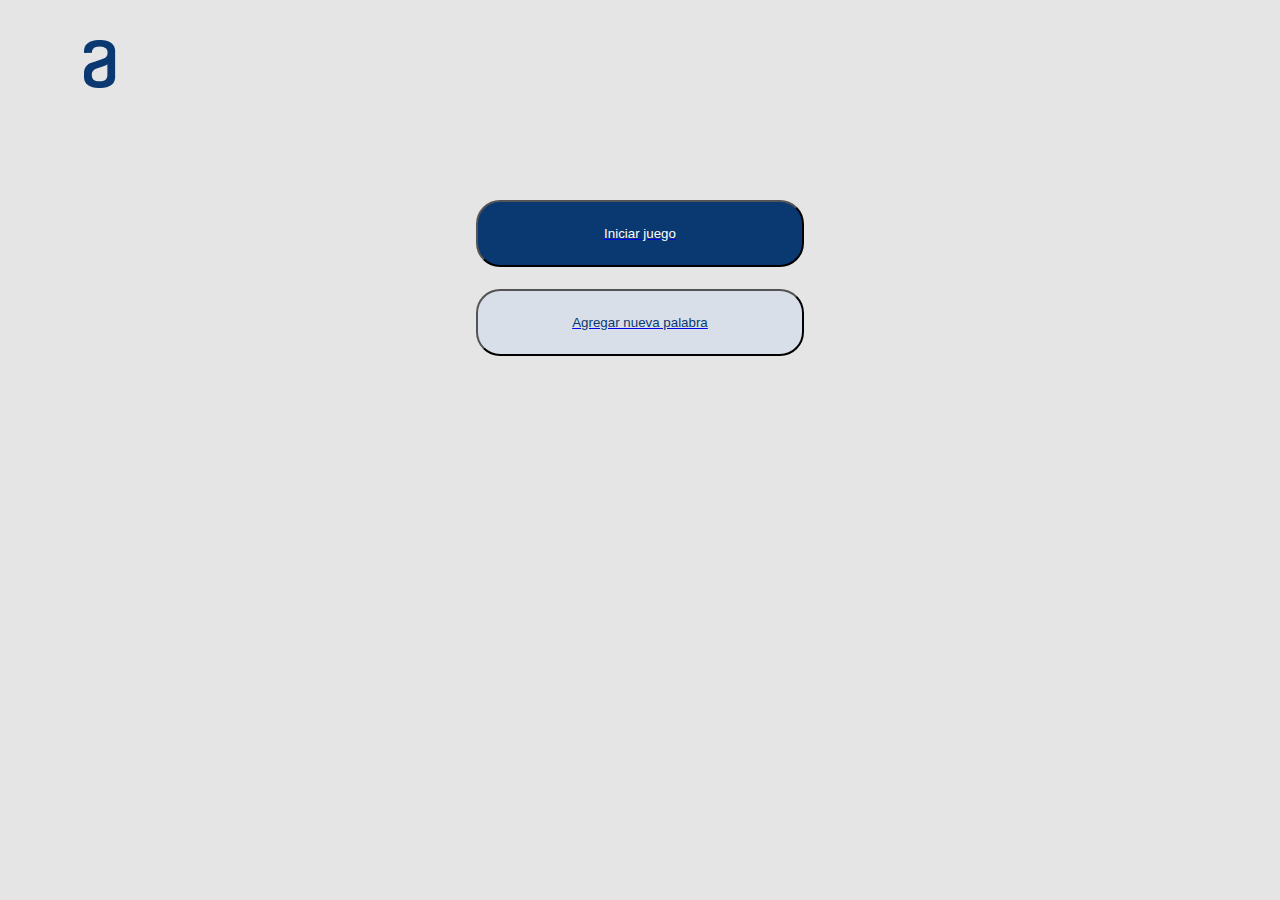
<file: index.html>
<!DOCTYPE html>
<html lang="es">
  <head>
    <meta charset="utf-8" />
    <title>Juego de ahorcado</title>
    <link rel="stylesheet" href="style.css" />
  </head>
  <body>
    <header>
      <img src="imagenes/Vector.png" alt="" class="vector" />
    </header>
    <main>
      <section>
        <div class="botonGroup">
          <a href="iniciarJuego.html">
            <button class="botonEncriptar" id="botonEncriptar">
              Iniciar juego
            </button>
          </a>
          <a href="agregarPalabra.html">
            <button class="botonDesencriptar" id="botonDesencriptar">
              Agregar nueva palabra
            </button></a
          >
        </div>
      </section>
    </main>
    <script src="index.js"></script>
  </body>
</html>
</file>
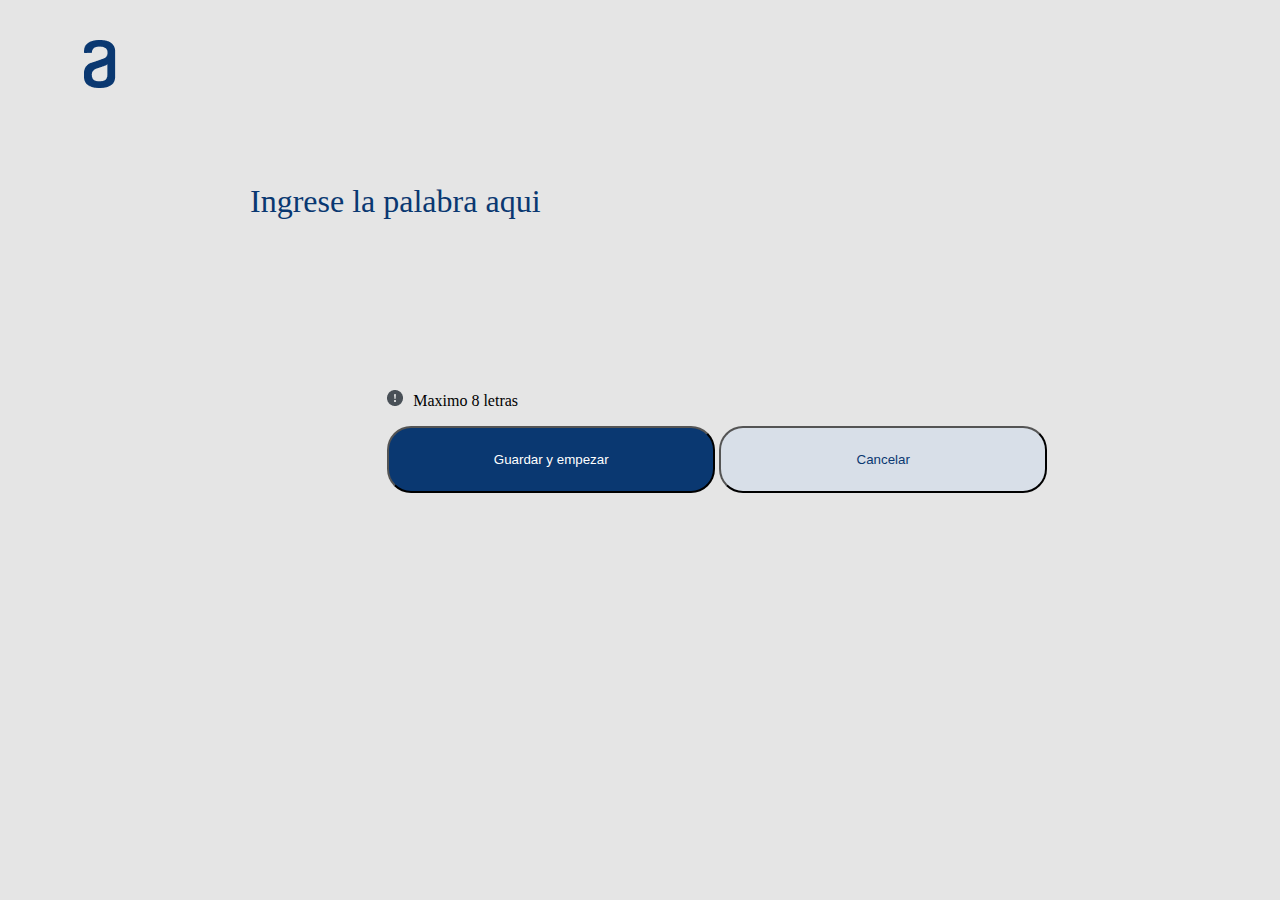
<file: agregarPalabra.html>
<!DOCTYPE html>
<html lang="es">
  <head>
    <meta charset="utf-8" />
    <title>Juego de ahorcado</title>
    <link rel="stylesheet" href="agregarPalabra.css" />
  </head>
  <body>
    <header>
      <img src="imagenes/Vector.png" alt="" class="vector" />
    </header>
    <main>
      <section>
        <input
          type="text"
          placeholder="Ingrese la palabra aqui"
          class="input"
          id="input"
        />
      </section>
      <section>
        <div class="botonGroup">
          <p><img src="imagenes/Vector (1).png" />Maximo 8 letras</p>

          <a href="iniciarJuego.html">
            <button
              class="botonEncriptar"
              id="botonEncriptar"
              onclick="agragarPalabra()"
            >
              Guardar y empezar
            </button></a
          >
          <a href="index.html">
            <button class="botonDesencriptar" id="botonDesencriptar">
              Cancelar
            </button></a
          >
        </div>
      </section>
    </main>
    <script src="index.js"></script>
  </body>
</html>
</file>
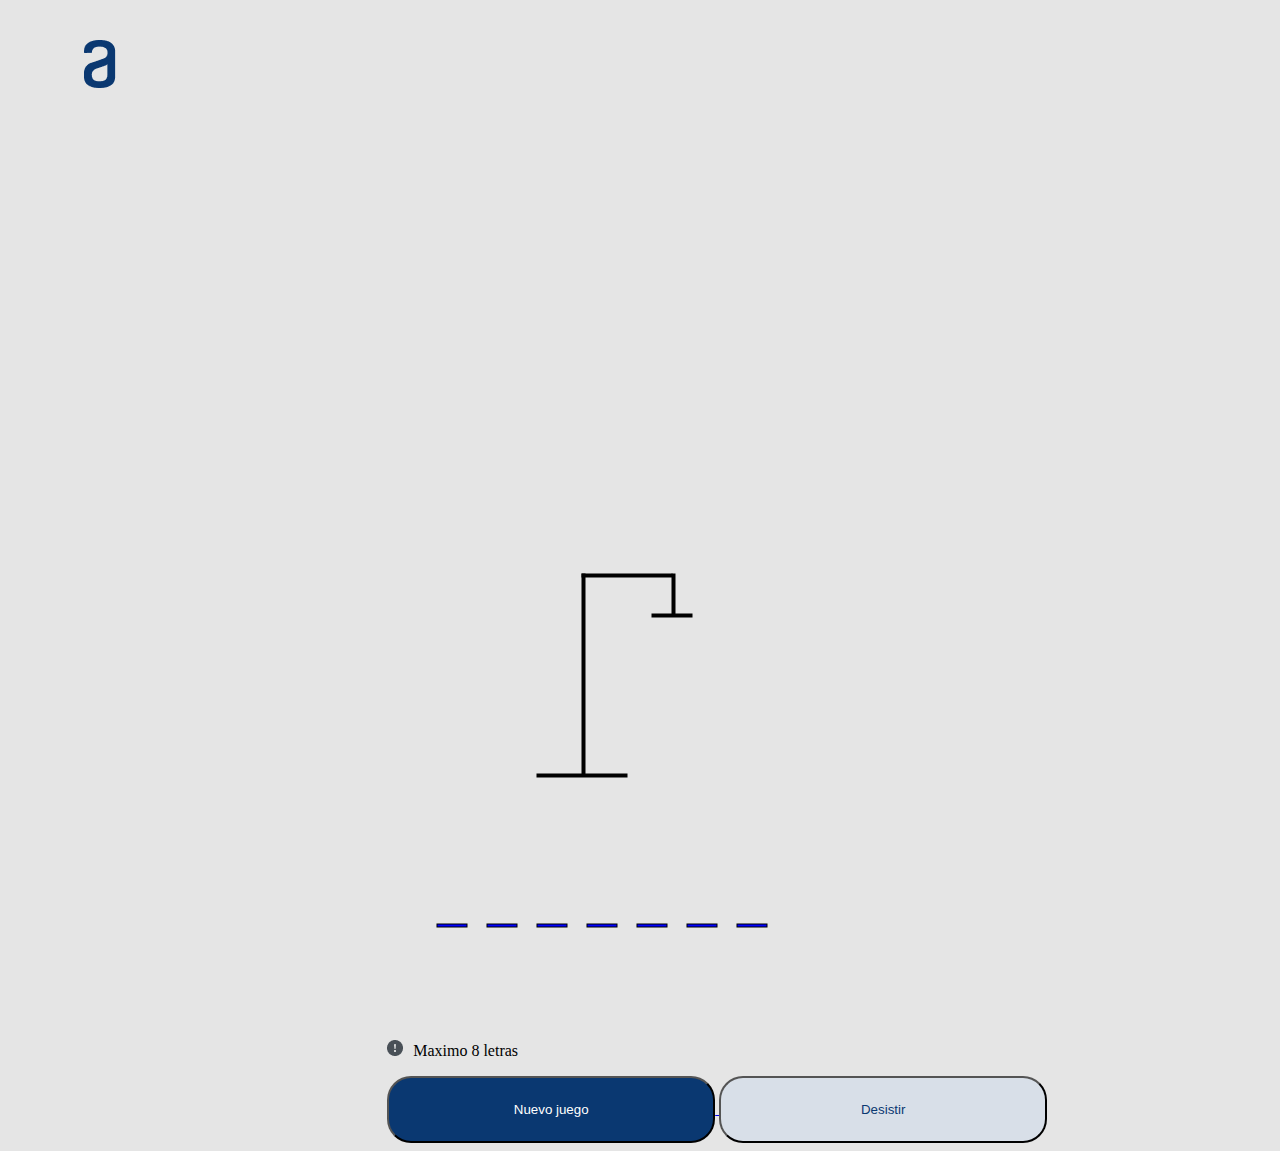
<file: iniciarJuego.html>
<!DOCTYPE html>
<html lang="es">
  <head>
    <meta charset="utf-8" />
    <title>Juego de ahorcado</title>
    <link rel="stylesheet" href="iniciarJuego.css" />
  </head>
  <body id="body">
    <header>
      <img src="imagenes/Vector.png" alt="" class="vector" />
    </header>
    <main>
      <section>
        <div id="mensaje"></div>
        <div class="botonGroup">
          <canvas width="700" height="700">
            <div onkeydown="onKeyDown(event);"></div>
          </canvas>
          <p><img src="imagenes/Vector (1).png" />Maximo 8 letras</p>
          <a href="iniciarJuego.html">
            <button class="botonEncriptar" id="botonEncriptar">
              Nuevo juego
            </button>
          </a>
          <a href="index.html">
            <button class="botonDesencriptar" id="botonDesencriptar">
              Desistir
            </button>
          </a>
        </div>
      </section>
    </main>
    <script src="index.js"></script>
  </body>
</html>
</file>
<file: style.css>
body {
  background-color: #e5e5e5;
}

.vector {
  position: absolute;
  left: 84px;
  top: 40px;
  bottom: 0%;
}

main .input {
  position: relative;
  height: 48px;
  width: 577px;
  left: 240px;
  top: 168px;
  border-radius: nullpx;
  font-family: Inter;
  font-size: 32px;
  font-weight: 400;
  line-height: 48px;
  letter-spacing: 0em;
  text-align: left;
  color: #0a3871;
  border: none;
  background-color: #e5e5e5;
}

input:focus {
  outline: 0;
  outline: none;
}

::placeholder {
  font-family: Inter;
  font-size: 32px;
  font-weight: 400;
  line-height: 48px;
  letter-spacing: 0em;
  text-align: left;
  color: #0a3871;
}

.botonEncriptar {
  display: block;
  margin: auto;
  margin-top: 200px;
  margin-bottom: 0px;
  color: #fff;
  background-color: #0a3871;
  height: 67px;
  width: 328px;
  margin-bottom: 22px;
  border-radius: 24px;
  padding: 24px;
}

.botonDesencriptar {
  display: block;
  margin: auto;
  color: #0a3871;
  background-color: #d8dfe8;
  height: 67px;
  width: 328px;
  border-radius: 24px;
  padding: 24px;
}

@media (max-width: 992px) {
  .botonDesencriptar,
  .botonEncriptar {
    width: 80%;
    height: 300px !important;
    display: flex;
  }
  .botonGroup {
    width: 80%;
    height: 300px !important;
    margin: center;
  }
}
</file>
<file: agregarPalabra.css>
body {
  background-color: #e5e5e5;
}

.vector {
  position: absolute;
  left: 84px;
  top: 40px;
  bottom: 0%;
}

main .input {
  position: relative;
  height: 48px;
  width: 577px;
  left: 240px;
  top: 168px;
  border-radius: nullpx;
  font-family: Inter;
  font-size: 32px;
  font-weight: 400;
  line-height: 48px;
  letter-spacing: 0em;
  text-align: left;
  color: #0a3871;
  border: none;
  background-color: #e5e5e5;
}

input:focus {
  outline: 0;
  outline: none;
}

::placeholder {
  font-family: Inter;
  font-size: 32px;
  font-weight: 400;
  line-height: 48px;
  letter-spacing: 0em;
  text-align: left;
  color: #0a3871;
}

p img {
  margin-right: 10px;
}

.botonGroup {
  display: inline-block;
  width: auto;
  margin-left: 30%;
  margin-top: 25%;
}

.botonEncriptar {
  margin-bottom: 0px;
  color: #fff;
  background-color: #0a3871;
  height: 67px;
  width: 328px;
  border-radius: 24px;
  padding: 24px;
}

.botonDesencriptar {
  color: #0a3871;
  background-color: #d8dfe8;
  height: 67px;
  width: 328px;
  border-radius: 24px;
  padding: 24px;
}
</file>
<file: iniciarJuego.css>
body {
  background-color: #e5e5e5;
}

.vector {
  position: absolute;
  left: 84px;
  top: 40px;
  bottom: 0%;
}

input:focus {
  outline: 0;
  outline: none;
}

::placeholder {
  font-family: Inter;
  font-size: 32px;
  font-weight: 400;
  line-height: 48px;
  letter-spacing: 0em;
  text-align: left;
  color: #0a3871;
}

p img {
  margin-right: 10px;
}

.botonGroup {
  display: inline-block;
  width: auto;
  margin-left: 30%;
  margin-top: 25%;
}

.botonEncriptar {
  margin-bottom: 0px;
  color: #fff;
  background-color: #0a3871;
  height: 67px;
  width: 328px;
  border-radius: 24px;
  padding: 24px;
}

.botonDesencriptar {
  color: #0a3871;
  background-color: #d8dfe8;
  height: 67px;
  width: 328px;
  border-radius: 24px;
  padding: 24px;
}

canvas {
  width: 100%;
  height: 100%;
  margin: auto;
  display: flex;
}

#mensaje {
  position: absolute;
  margin-top: 38%;
  margin-left: 6%;
}

#mensaje h1 {
  font-size: 80px;
  color: #0a3871;
}

@media (max-width: 992px) {
  .botonDesencriptar,
  .botonEncriptar {
    width: 80%;
    height: 30%;
    display: flex;
  }
  .botonGroup {
    width: 100%;
    height: 90%;
    margin: center;
    align-items: center;
  }
}

@media (max-width: 640px) {
}
</file>
